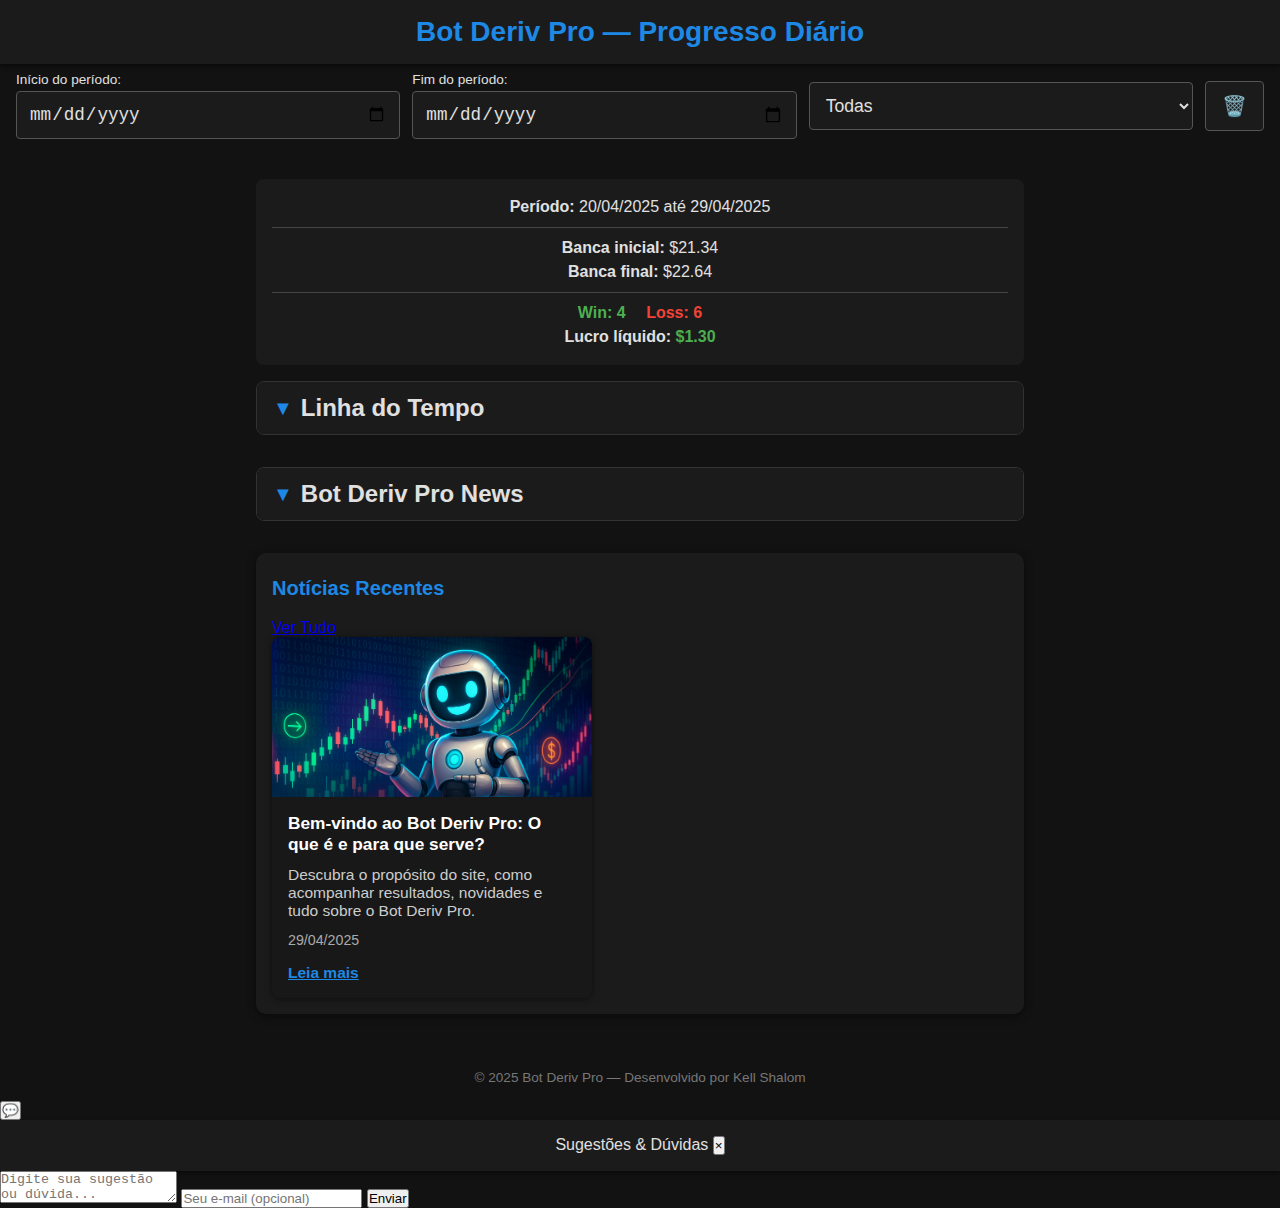
<file: index.html>
<!DOCTYPE html>
<html lang="pt-BR">
<head>
  <meta charset="utf-8"/>
  <meta name="viewport" content="width=device-width,initial-scale=1"/>
  <title>Bot Deriv Pro &mdash; Progresso Diário</title>
  <link rel="stylesheet" href="styles/styles.css"/>
</head>
<body>
  <header>
    <h1>Bot Deriv Pro &mdash; Progresso Diário</h1>
  </header>

  <!-- Botão de janela de transferências (VENDAS) -->
  <a  
    id="buy-bot"
    href="https://uparchive.github.io/oxpp-page/"
    target="_blank"
    rel="noopener noreferrer"
  >
    Adquirir Bot Deriv Pro Versão Relator V17-04-25
  </a>

  <nav class="search-bar">
    <div class="date-group">
      <label for="start-date">Início do período:</label>
      <input
        type="date"
        id="start-date"
        aria-label="Data inicial"
        min="2025-04-20"
      />
    </div>
    <div class="date-group">
      <label for="end-date">Fim do período:</label>
      <input
        type="date"
        id="end-date"
        aria-label="Data final"
        min="2025-04-20"
      />
    </div>
    <select id="account-filter" aria-label="Filtrar por tipo de conteúdo">
      <option value="">Todas</option>
      <option value="real">Linha do Tempo</option>
      <option value="news">News</option>
    </select>
    <button id="clear-search" aria-label="Limpar filtros">🗑️</button>
  </nav>

  <main class="container">
    <p id="no-results" class="no-results" hidden>Nenhum vídeo encontrado.</p>
    <div id="summary" class="summary" hidden></div>

    <!-- Seção Linha do Tempo -->
    <section class="video-section" data-type="real">
      <header class="video-section-header">
        <button class="toggle-btn" aria-expanded="false">▼</button>
        <h2>Linha do Tempo</h2>
      </header>
      <ul class="video-list">
        <li class="video-item" data-date="2025-04-29">
          <header class="video-item-header">
            <button class="item-toggle-btn" aria-expanded="false">▼</button>
            <h3>(29/04/2025) - Prejuízo</h3>
          </header>
          <div class="video-item-content">
            <iframe
              src="https://www.youtube.com/embed/Qe6HOpT6BZc?si=ki7s9Y6YPbWuiEBe"
              allowfullscreen
            ></iframe>
            <p class="video-description">
              Começamos operando com a banca inicial de $24.64 e finalizamos com $22.64 com prejuízo de $2.00
            </p>
          </div>
        </li>
        <li class="video-item" data-date="2025-04-28">
          <header class="video-item-header">
            <button class="item-toggle-btn" aria-expanded="false">▼</button>
            <h3>(28/04/2025) - Prejuízo</h3>
          </header>
          <div class="video-item-content">
            <iframe
              src="https://www.youtube.com/embed/kpku2vTaPQo?si=NUxCwBdi8bX8bkut"
              allowfullscreen
            ></iframe>
            <p class="video-description">
              Começamos operando com a banca inicial de $26.64 e finalizamos com $24.64 com prejuízo de $2.00
            </p>
          </div>
        </li>
        <li class="video-item" data-date="2025-04-27">
          <header class="video-item-header">
            <button class="item-toggle-btn" aria-expanded="false">▼</button>
            <h3>(27/04/2025) - Pequeno Prejuízo</h3>
          </header>
          <div class="video-item-content">
            <iframe
              src="https://www.youtube.com/embed/ihqZmLO8PyE?si=8n90X3P-iRBy1ucx"
              allowfullscreen
            ></iframe>
            <p class="video-description">
              Começamos operando com a banca inicial de $26.69 e finalizamos com $26.64 com prejuízo de $0.05
            </p>
          </div>
        </li>
        <li class="video-item" data-date="2025-04-26">
          <header class="video-item-header">
            <button class="item-toggle-btn" aria-expanded="false">▼</button>
            <h3>(26/04/2025) - Pequeno Prejuízo</h3>
          </header>
          <div class="video-item-content">
            <iframe
              src="https://www.youtube.com/embed/M7yPQZ7d70A?si=xC-llPsZrqtbWN2r"
              allowfullscreen
            ></iframe>
            <p class="video-description">
              Começamos operando com a banca inicial de $26.74 e finalizamos com $26.69 com prejuízo de $0.05
            </p>
          </div>
        </li>
        <li class="video-item" data-date="2025-04-25">
          <header class="video-item-header">
            <button class="item-toggle-btn" aria-expanded="false">▼</button>
            <h3>(25/04/2025) - Pequeno Prejuízo</h3>
          </header>
          <div class="video-item-content">
            <iframe
              src="https://www.youtube.com/embed/kukTZb0oRVA?si=fisG9pjBnWCySs9N"
              allowfullscreen
            ></iframe>
            <p class="video-description">
              Começamos operando com a banca inicial de $26.79 e finalizamos com $26.74 com prejuízo de $0.05
            </p>
          </div>
        </li>
        <li class="video-item" data-date="2025-04-24">
          <header class="video-item-header">
            <button class="item-toggle-btn" aria-expanded="false">▼</button>
            <h3>(24/04/2025) - Operação Lucrativa</h3>
          </header>
          <div class="video-item-content">
            <iframe
              src="https://www.youtube.com/embed/l3d5RBSQWYc?si=6dUYVnhc2FN-gGkv"
              allowfullscreen
            ></iframe>
            <p class="video-description">
              Começamos operando com a banca inicial de $24.89 e finalizamos com $26.79 com lucro líquido de $1.90
            </p>
          </div>
        </li>
        <li class="video-item" data-date="2025-04-23">
          <header class="video-item-header">
            <button class="item-toggle-btn" aria-expanded="false">▼</button>
            <h3>(23/04/2025) - Operação Lucrativa</h3>
          </header>
          <div class="video-item-content">
            <iframe
              src="https://www.youtube.com/embed/QkGwKUvwpZ8?si=GwL5janFSjNHTHsy"
              allowfullscreen
            ></iframe>
            <p class="video-description">
              Começamos operando com a banca inicial de $22.99 e finalizamos com $24.89 com lucro líquido de $1.90
            </p>
          </div>
        </li>
        <li class="video-item" data-date="2025-04-22">
          <header class="video-item-header">
            <button class="item-toggle-btn" aria-expanded="false">▼</button>
            <h3>(22/04/2025) - Prejuízo</h3>
          </header>
          <div class="video-item-content">
            <iframe
              src="https://www.youtube.com/embed/NvAQrQle-1I?si=A8uUXQ1rMaP-Z_Lm"
              allowfullscreen
            ></iframe>
            <p class="video-description">
              Começamos operando com a banca inicial de $25.14 e finalizamos com $22.99 com prejuízo de $2.15
            </p>
          </div>
        </li>
        <li class="video-item" data-date="2025-04-21">
          <header class="video-item-header">
            <button class="item-toggle-btn" aria-expanded="false">▼</button>
            <h3>(21/04/2025) - Operação Lucrativa</h3>
          </header>
          <div class="video-item-content">
            <iframe
              src="https://www.youtube.com/embed/JLoeaUG8OrA?si=bmCTSCSbQCwCmZ7E"
              allowfullscreen
            ></iframe>
            <p class="video-description">
              Começamos operando com a banca inicial de $23.24 e finalizamos com $25.14 com lucro líquido de $1.90
            </p>
          </div>
        </li>
        <li class="video-item" data-date="2025-04-20">
          <header class="video-item-header">
            <button class="item-toggle-btn" aria-expanded="false">▼</button>
            <h3>(20/04/2025) - Operação Lucrativa</h3>
          </header>
          <div class="video-item-content">
            <iframe
              src="https://www.youtube.com/embed/evi7DsthgW8?si=FqSdWwMTnb2a-yJ4"
              allowfullscreen
            ></iframe>
            <p class="video-description">
              Começamos operando com a banca inicial de $21.34 e finalizamos com $23.24 com lucro líquido de $1.90
            </p>
          </div>
        </li>
      </ul>
    </section>

    <!-- Seção de Notícias (News) -->
    <section class="video-section" data-type="news">
      <header class="video-section-header">
        <button class="toggle-btn" aria-expanded="false">▼</button>
        <h2>Bot Deriv Pro News</h2>
      </header>
      <ul class="video-list">
        <!-- Exemplo de vídeo de notícia -->
        <li class="video-item" data-date="2025-04-29">
          <header class="video-item-header">
            <button class="item-toggle-btn" aria-expanded="false">▼</button>
            <h3>(29/04/2025) - Lançamento da área de notícias</h3>
          </header>
          <div class="video-item-content">
            <iframe
              src="https://www.youtube.com/embed/SEU_VIDEO_AQUI"
              allowfullscreen
            ></iframe>
            <p class="video-description">
              Agora você acompanha todas as novidades, atualizações e notícias do Boot Deriv Pro nesta seção!
            </p>
          </div>
        </li>
      </ul>
    </section>

    <!-- Cards de Notícias Recentes -->
    <section class="news-cards-section">
      <div class="news-cards-header">
        <h2>Notícias Recentes</h2>
        <a href="posts.html" class="btn-ver-tudo">Ver Tudo</a>
      </div>
      <div class="news-cards-list" id="news-cards-list">
        <!-- Os cards serão gerados automaticamente por script.js -->
      </div>
    </section>
  </main>

  <button id="back-to-top" aria-label="Voltar ao topo">↑</button>

  <footer>
    &copy; 2025 Bot Deriv Pro &mdash; Desenvolvido por Kell Shalom
  </footer>

  <!-- Chat de Sugestões (balão flutuante) -->
  <div id="suggestion-chat-bubble">
    <button id="open-chat-btn" aria-label="Abrir chat de sugestões">💬</button>
    <div id="suggestion-chat-modal" class="chat-modal">
      <header class="chat-header">
        <span>Sugestões & Dúvidas</span>
        <button id="close-chat-btn" aria-label="Fechar chat">×</button>
      </header>

      <!-- Modal de status do chat -->
      <div id="chat-status-modal" class="chat-status-modal">
        <div class="chat-status-modal-content" id="chat-status-modal-content"></div>
      </div>

      <form id="suggestion-chat-form" action="https://formspree.io/f/xgvkoney" method="POST">
        <textarea name="message" id="chat-message" placeholder="Digite sua sugestão ou dúvida..." required></textarea>
        <input type="email" name="email" id="chat-email" placeholder="Seu e-mail (opcional)" />
        <button type="submit">Enviar</button>
        <div id="chat-status"></div>
      </form>
    </div>
  </div>

  <script src="https://cdn.emailjs.com/dist/email.min.js"></script>
  <script>
    document.addEventListener('DOMContentLoaded', function() {
      emailjs.init('PHQMkhPHUn4nfrTr4');
    });
  </script>
  <script src="scripts/script.js"></script>
</body>
</html>
</file>
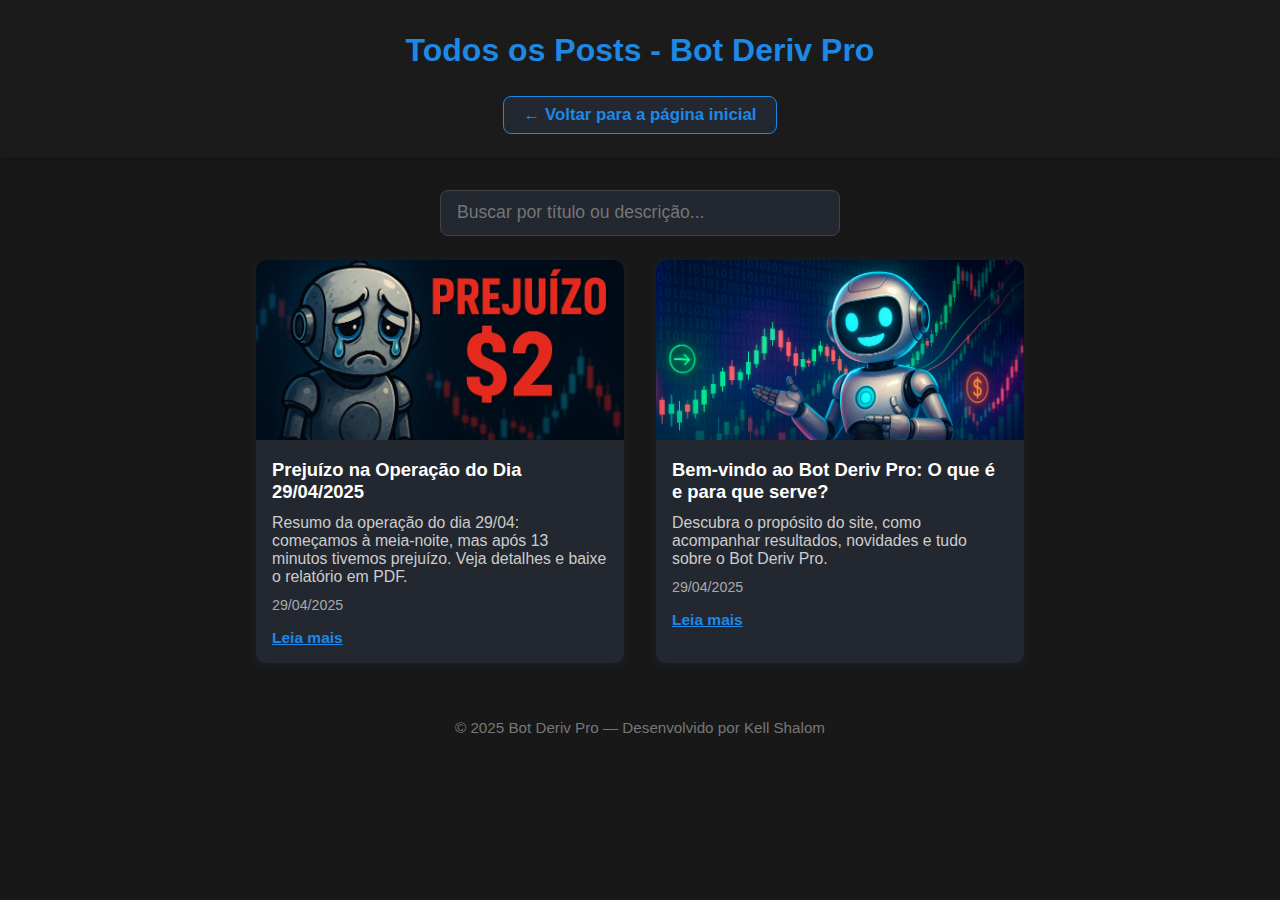
<file: posts.html>
<!DOCTYPE html>
<html lang="pt-BR">
<head>
  <meta charset="utf-8"/>
  <meta name="viewport" content="width=device-width,initial-scale=1"/>
  <title>Todos os Posts - Bot Deriv Pro</title>
  <link rel="stylesheet" href="styles/styles.css"/>
  <link rel="stylesheet" href="styles/posts-page.css"/>
</head>
<body>
  <header>
    <h1>Todos os Posts - Bot Deriv Pro</h1>
    <a href="index.html" class="btn-voltar">&larr; Voltar para a página inicial</a>
  </header>
  <main class="container">
    <div class="posts-search-bar">
      <input type="text" id="posts-search-input" placeholder="Buscar por título ou descrição..."/>
    </div>
    <div class="all-posts-list" id="all-posts-list"></div>
    <p id="no-posts-found" class="no-results" hidden>Nenhuma publicação encontrada.</p>
  </main>
  <footer>
    &copy; 2025 Bot Deriv Pro &mdash; Desenvolvido por Kell Shalom
  </footer>
  <script src="scripts/posts-list.js"></script>
</body>
</html>
</file>
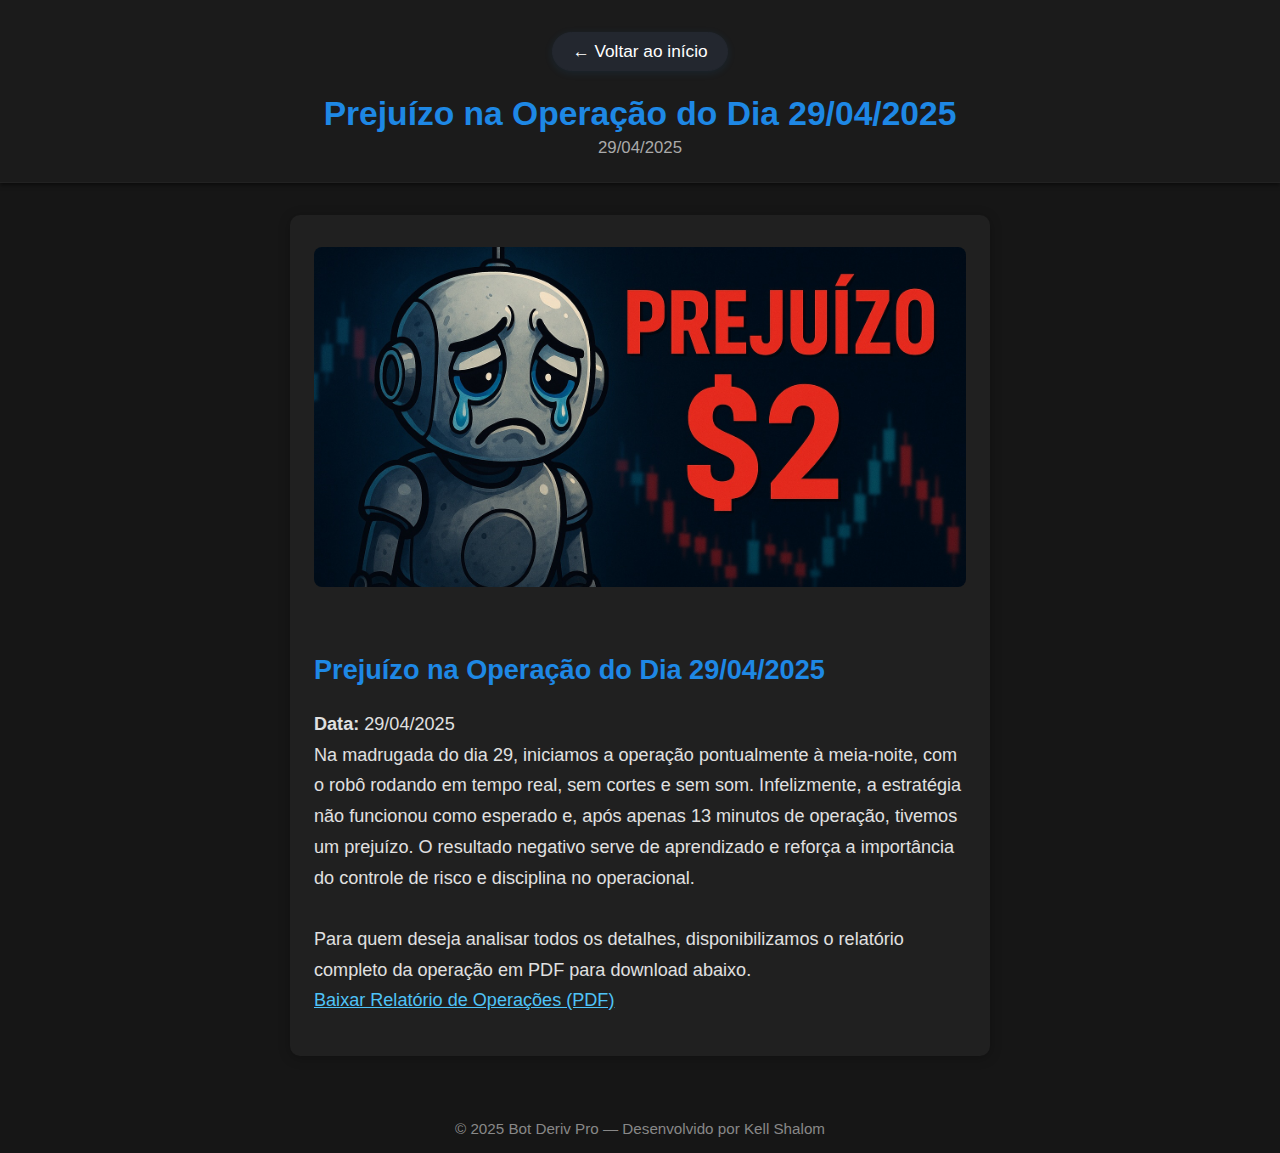
<file: posts/post-prejuizo-29-04-25.html>
<!DOCTYPE html>
<html lang="pt-BR">
<head>
  <meta charset="utf-8"/>
  <meta name="viewport" content="width=device-width,initial-scale=1"/>
  <title>Prejuízo na Operação do Dia 29/04/2025</title>
  <link rel="stylesheet" href="../styles/styles.css"/>
  <link rel="stylesheet" href="../styles/post.css"/>
</head>
<body class="post-body">
  <header class="post-header">
    <a href="../index.html" class="back-link">← Voltar ao início</a>
    <h1>Prejuízo na Operação do Dia 29/04/2025</h1>
    <p class="post-date">29/04/2025</p>
  </header>
  <main class="post-main">
    <img class="post-image" src="../img/prejuizo-dia-29-capa.jpg" alt="Capa Prejuízo Dia 29"/>
    <article class="post-content">
      <h2>Prejuízo na Operação do Dia 29/04/2025</h2>
      <p><strong>Data:</strong> 29/04/2025</p>
      <p>
        Na madrugada do dia 29, iniciamos a operação pontualmente à meia-noite, com o robô rodando em tempo real, sem cortes e sem som. Infelizmente, a estratégia não funcionou como esperado e, após apenas 13 minutos de operação, tivemos um prejuízo. O resultado negativo serve de aprendizado e reforça a importância do controle de risco e disciplina no operacional.<br><br>
        Para quem deseja analisar todos os detalhes, disponibilizamos o relatório completo da operação em PDF para download abaixo.
      </p>
      <a href="../docs/29 - 04 - 25 Relatório de Operações.pdf" download class="btn-download">Baixar Relatório de Operações (PDF)</a>
    </article>
  </main>
  <footer class="post-footer">
    &copy; 2025 Bot Deriv Pro — Desenvolvido por Kell Shalom
  </footer>
</body>
</html>
</file>
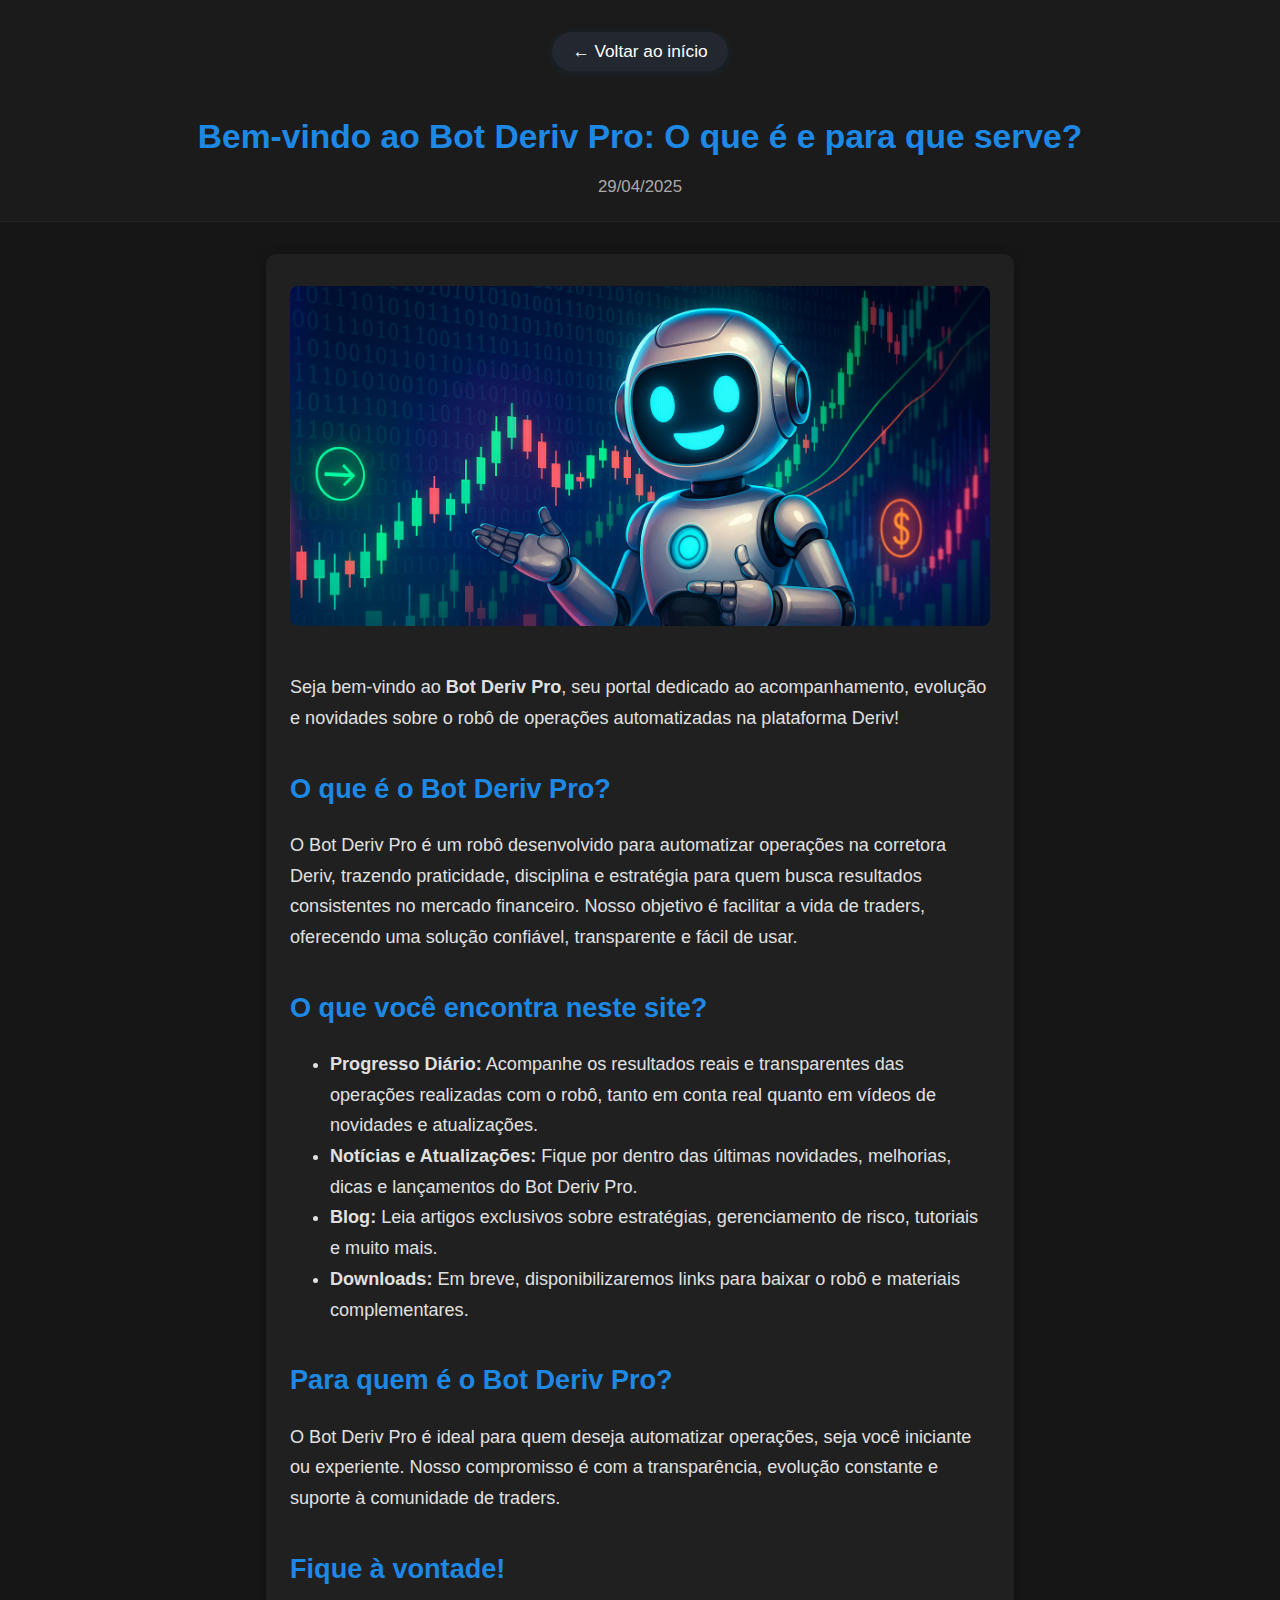
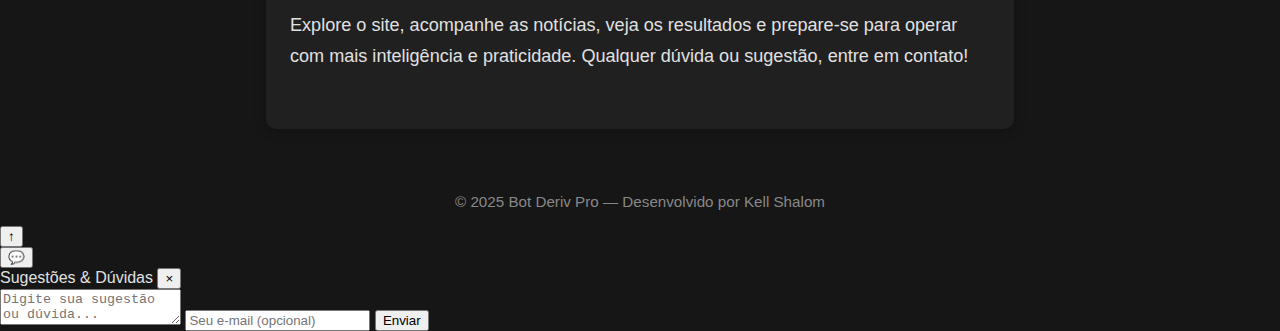
<file: posts/post1.html>
<!DOCTYPE html>
<html lang="pt-BR">
<head>
  <meta charset="utf-8"/>
  <meta name="viewport" content="width=device-width,initial-scale=1"/>
  <title>Bem-vindo ao Bot Deriv Pro — O que é e para que serve?</title>
  <link rel="stylesheet" href="../styles/post.css"/>
</head>
<body class="post-body">
  <header class="post-header">
    <a href="../index.html" class="back-link">← Voltar ao início</a>
    <h1>Bem-vindo ao Bot Deriv Pro: O que é e para que serve?</h1>
    <p class="post-date">29/04/2025</p>
  </header>
  <main class="post-main">
    <img class="post-image" src="../img/botposter.png" alt="Bot Deriv Pro Blog"/>
    <article class="post-content">
      <p>Seja bem-vindo ao <strong>Bot Deriv Pro</strong>, seu portal dedicado ao acompanhamento, evolução e novidades sobre o robô de operações automatizadas na plataforma Deriv!</p>
      <h2>O que é o Bot Deriv Pro?</h2>
      <p>O Bot Deriv Pro é um robô desenvolvido para automatizar operações na corretora Deriv, trazendo praticidade, disciplina e estratégia para quem busca resultados consistentes no mercado financeiro. Nosso objetivo é facilitar a vida de traders, oferecendo uma solução confiável, transparente e fácil de usar.</p>
      <h2>O que você encontra neste site?</h2>
      <ul>
        <li><strong>Progresso Diário:</strong> Acompanhe os resultados reais e transparentes das operações realizadas com o robô, tanto em conta real quanto em vídeos de novidades e atualizações.</li>
        <li><strong>Notícias e Atualizações:</strong> Fique por dentro das últimas novidades, melhorias, dicas e lançamentos do Bot Deriv Pro.</li>
        <li><strong>Blog:</strong> Leia artigos exclusivos sobre estratégias, gerenciamento de risco, tutoriais e muito mais.</li>
        <li><strong>Downloads:</strong> Em breve, disponibilizaremos links para baixar o robô e materiais complementares.</li>
      </ul>
      <h2>Para quem é o Bot Deriv Pro?</h2>
      <p>O Bot Deriv Pro é ideal para quem deseja automatizar operações, seja você iniciante ou experiente. Nosso compromisso é com a transparência, evolução constante e suporte à comunidade de traders.</p>
      <h2>Fique à vontade!</h2>
      <p>Explore o site, acompanhe as notícias, veja os resultados e prepare-se para operar com mais inteligência e praticidade. Qualquer dúvida ou sugestão, entre em contato!</p>
    </article>
  </main>
  <footer class="post-footer">
    &copy; 2025 Bot Deriv Pro — Desenvolvido por Kell Shalom
  </footer>
  <button id="back-to-top" aria-label="Voltar ao topo">↑</button>
  <!-- Chat de Sugestões (balão flutuante) -->
  <div id="suggestion-chat-bubble">
    <button id="open-chat-btn" aria-label="Abrir chat de sugestões">💬</button>
    <div id="suggestion-chat-modal" class="chat-modal">
      <header class="chat-header">
        <span>Sugestões & Dúvidas</span>
        <button id="close-chat-btn" aria-label="Fechar chat">×</button>
      </header>
      <form id="suggestion-chat-form" action="https://formspree.io/f/xgvkoney" method="POST">
        <textarea name="message" id="chat-message" placeholder="Digite sua sugestão ou dúvida..." required></textarea>
        <input type="email" name="email" id="chat-email" placeholder="Seu e-mail (opcional)" />
        <button type="submit">Enviar</button>
        <div id="chat-status"></div>
      </form>
    </div>
  </div>
  <script src="https://cdn.emailjs.com/dist/email.min.js"></script>
  <script>
    document.addEventListener('DOMContentLoaded', function() {
      emailjs.init('PHQMkhPHUn4nfrTr4');
    });
  </script>
  <script src="../scripts/script.js"></script>
</body>
</html>
</file>
<file: styles/posts-page.css>
/* Estilos exclusivos para a página de Ver Todos os Posts (posts.html) */
body {
  background: #181818;
  color: #e0e0e0;
  font-family: 'Segoe UI', sans-serif;
}
header {
  background: #1B1B1B;
  padding: 2rem 1rem 1rem 1rem;
  text-align: center;
  box-shadow: 0 2px 8px rgba(0,0,0,0.18);
}
header h1 {
  color: #1E88E5;
  font-size: 2rem;
  margin-bottom: 0.5rem;
}
.btn-voltar {
  display: inline-block;
  margin: 1.2rem 0 0.5rem 0;
  background: #23272f;
  color: #1E88E5;
  border: 1px solid #1E88E5;
  border-radius: 8px;
  padding: 0.5rem 1.2rem;
  font-size: 1.05rem;
  font-weight: bold;
  text-decoration: none;
  transition: background 0.2s, color 0.2s;
}
.btn-voltar:hover {
  background: #1E88E5;
  color: #fff;
}
.posts-search-bar {
  display: flex;
  justify-content: center;
  margin: 2rem 0 1.5rem 0;
}
.posts-search-bar input {
  width: 100%;
  max-width: 400px;
  padding: 0.7rem 1rem;
  border-radius: 8px;
  border: 1px solid #444;
  font-size: 1.1rem;
  background: #23272f;
  color: #fff;
}
.all-posts-list {
  display: grid;
  grid-template-columns: repeat(auto-fit, minmax(320px, 1fr));
  gap: 2rem;
  margin-bottom: 2rem;
}
.news-card {
  background: #23272f;
  border-radius: 10px;
  box-shadow: 0 2px 8px rgba(30,136,229,0.10);
  overflow: hidden;
  display: flex;
  flex-direction: column;
  transition: transform 0.15s;
  max-width: 100%;
}
.news-card:hover {
  transform: translateY(-4px) scale(1.03);
  box-shadow: 0 4px 16px rgba(30,136,229,0.18);
}
.news-card-img {
  width: 100%;
  height: 180px;
  object-fit: cover;
  background: #222;
}
.news-card-content {
  padding: 1.2rem 1rem 1rem 1rem;
  display: flex;
  flex-direction: column;
  gap: 0.5rem;
}
.news-card-title {
  color: #fff;
  font-size: 1.15rem;
  margin-bottom: 0.2rem;
}
.news-card-desc {
  color: #ccc;
  font-size: 0.99rem;
  margin-bottom: 0.2rem;
}
.news-card-date {
  color: #aaa;
  font-size: 0.89rem;
  margin-bottom: 0.3rem;
}
.news-card-link {
  color: #1E88E5;
  font-weight: bold;
  text-decoration: underline;
  font-size: 0.97rem;
  align-self: flex-start;
  margin-top: 0.2rem;
}
@media (max-width: 700px) {
  .all-posts-list {
    grid-template-columns: 1fr;
    gap: 1.2rem;
  }
  .news-card-img {
    height: 140px;
  }
}
footer {
  text-align: center;
  padding: 1.5rem 1rem 1rem 1rem;
  color: #777;
  font-size: 0.95rem;
}
.no-results {
  text-align: center;
  color: #c00;
  margin-bottom: 2rem;
  font-size: 1.1rem;
}
</file>
<file: styles/post.css>
body.post-body {
  background: #161616;
  color: #e0e0e0;
  font-family: 'Segoe UI', Arial, sans-serif;
  margin: 0;
  min-height: 100vh;
}
.back-link {
  display: inline-flex;
  align-items: center;
  gap: 0.5rem;
  color: #fff;
  background: #23272f;
  border-radius: 24px;
  padding: 0.5rem 1.2rem;
  font-size: 1.08rem;
  font-weight: 500;
  box-shadow: 0 2px 8px rgba(30,136,229,0.10);
  border: 1px solid #23272f;
  margin: 0 auto 1.5rem auto;
  transition: background 0.2s, color 0.2s, box-shadow 0.2s;
  text-decoration: none;
  width: fit-content;
}
.back-link:hover {
  background: #1E88E5;
  color: #fff;
  box-shadow: 0 4px 16px rgba(30,136,229,0.18);
  text-decoration: none;
}
.post-header {
  display: flex;
  flex-direction: column;
  align-items: center;
  background: #1B1B1B;
  padding: 2rem 1rem 1rem 1rem;
  border-bottom: 1px solid #222;
}
.post-header h1 {
  color: #1E88E5;
  font-size: 2.1rem;
  margin-bottom: 0.3rem;
  text-align: center;
}
.post-date {
  color: #aaa;
  font-size: 1.05rem;
  margin-bottom: 0.5rem;
}
.post-main {
  max-width: 700px;
  margin: 2rem auto 2rem auto;
  background: #202020;
  border-radius: 10px;
  box-shadow: 0 2px 12px rgba(0,0,0,0.25);
  padding: 2rem 1.5rem 2.5rem 1.5rem;
}
.post-image {
  width: 100%;
  max-height: 340px;
  object-fit: cover;
  border-radius: 8px;
  margin-bottom: 1.5rem;
  background: #222;
}
.post-content {
  font-size: 1.13rem;
  line-height: 1.7;
  color: #e0e0e0;
}
.post-content h2, .post-content h3 {
  color: #1E88E5;
  margin-top: 2rem;
  margin-bottom: 1rem;
}
.post-content a {
  color: #4FC3F7;
  text-decoration: underline;
  word-break: break-all;
}
.post-footer {
  text-align: center;
  color: #888;
  font-size: 0.95rem;
  padding: 2rem 1rem 1rem 1rem;
  margin-top: 2rem;
}
@media (max-width: 600px) {
  .back-link {
    font-size: 0.98rem;
    padding: 0.45rem 0.8rem;
  }
  .post-header h1 {
    font-size: 1.25rem;
  }
}
@media (max-width: 800px) {
  .post-main {
    padding: 1.2rem 0.5rem 2rem 0.5rem;
  }
}
</file>
<file: styles/styles.css>
:root {
  --bg: #121212;
  --fg: #e0e0e0;
  --primary: #1E88E5;
  --card: #1B1B1B;
  --shadow: rgba(0,0,0,0.5);
}

/* Reset */
* {
  box-sizing: border-box;
  margin: 0;
  padding: 0;
}

/* Header */
header {
  width: 100%;
  background: var(--card);
  padding: 1rem;
  text-align: center;
  box-shadow: 0 2px 4px var(--shadow);
}
header h1 {
  color: var(--primary);
  font-size: 1.75rem;
}

/* Nav (search-bar) */
.search-bar {
  display: flex;
  flex-wrap: wrap;
  gap: 0.75rem;
  padding: 0.5rem 1rem;
  background: transparent;        /* fica transparente, sem “camada grossa” */
  justify-content: space-between;
  align-items: center;
  /* removido position: sticky/top/z-index para não poluir topo */
}
.search-bar label {
  font-size: 0.85rem;
  margin-bottom: 0.25rem;
  color: var(--fg);
}
.date-group,
.search-bar select {
  flex: 1 1 150px;
  display: flex;
  flex-direction: column;
}
.search-bar input,
.search-bar select {
  padding: 0.75rem;
  border: 1px solid #555;
  border-radius: 4px;
  background: var(--card);
  color: var(--fg);
  font-size: 1.1rem;
}
.search-bar button {
  flex: 0 0 auto;
  padding: 0.75rem 1rem;
  font-size: 1.25rem;
  cursor: pointer;
  background: var(--card);
  border: 1px solid #555;
  border-radius: 4px;
  color: var(--fg);
}
@media (max-width: 600px) {
  .search-bar {
    flex-direction: column;
  }
  .date-group,
  .search-bar select,
  .search-bar button {
    flex: 1 1 100%;
  }
}

/* Container & mensagens */
body {
  background: var(--bg);
  color: var(--fg);
  font-family: 'Segoe UI', sans-serif;
}
.container {
  max-width: 800px;
  margin: 2rem auto;
  padding: 0 1rem;
}
.no-results {
  text-align: center;
  color: #c00;
  margin-bottom: 2rem;
}

/* Resumo de banca */
.summary {
  background: var(--card);
  padding: 1rem;
  border-radius: 8px;
  margin-bottom: 1rem;
  text-align: center;
  font-size: 1rem;
  line-height: 1.5;
}
.summary hr {
  border: none;
  border-top: 1px solid #444;
  margin: 0.5rem 0;
}
.profit-positive { color: #4CAF50; font-weight: bold; }
.profit-negative { color: #F44336; font-weight: bold; }
.win-badge { color: #4CAF50; font-weight: bold; margin-right: 1rem; }
.loss-badge { color: #F44336; font-weight: bold; }

/* badge “NOVO” */
.video-item.new-badge .video-item-header {
  background: rgba(255,255,0,0.1);
}
.video-item.new-badge .video-item-header h3::after {
  content: ' NOVO';
  background: yellow;
  color: black;
  font-size: 0.75rem;
  margin-left: 0.5rem;
  padding: 0.15rem 0.4rem;
  border-radius: 4px;
  font-weight: bold;
}

/* Seções e vídeos */
.video-section {
  margin-bottom: 2rem;
  border: 1px solid #333;
  border-radius: 8px;
  overflow: hidden;
}
.video-section[style*="display: none"] { display: none; }

.video-section-header {
  display: flex;
  align-items: center;
  padding: 0.75rem 1rem;
  background: var(--card);
  cursor: pointer;
}
.toggle-btn {
  background: transparent;
  border: none;
  color: var(--primary);
  font-size: 1.25rem;
  margin-right: 0.5rem;
  transition: transform 0.3s;
}
.video-section.open .toggle-btn {
  transform: rotate(180deg);
}

.video-list {
  display: none;
  background: var(--card);
  list-style: none;
  margin: 0;
  padding: 0 1rem;
}
.video-section.open .video-list {
  display: block;
}

.video-item {
  border-top: 1px solid #333;
  padding: 1rem 0;
}
.video-item:first-child {
  border-top: none;
}
.video-item[style*="display: none"] { display: none; }

.video-item-header {
  display: flex;
  align-items: center;
  cursor: pointer;
}
.item-toggle-btn {
  background: transparent;
  border: none;
  color: var(--primary);
  font-size: 1rem;
  margin-right: 0.5rem;
  transition: transform 0.3s;
}
.video-item.open .item-toggle-btn {
  transform: rotate(180deg);
}

.video-item-content {
  display: none;
  padding: 0.75rem 0;
  flex-direction: column;
  align-items: center;
}
.video-item.open .video-item-content {
  display: flex;
}
.video-item-content iframe {
  width: 100%;
  max-width: 700px;
  aspect-ratio: 16/9;
  border: none;
  border-radius: 4px;
}
.video-description {
  margin-top: 0.75rem;
  color: #ccc;
  font-size: 0.9rem;
  text-align: center;
  max-width: 700px;
}

/* Botão “Comprar Bot” barra inferior full-width piscante */
#buy-bot {
  position: fixed;
  bottom: 0;
  left: 0;
  width: 100%;
  padding: 1rem 0;
  background-color: #4CAF50; /* verde */
  color: #fff;
  font-size: 1.2rem;
  text-align: center;
  border: none;
  cursor: pointer;
  z-index: 9999;
  animation: blink 1.5s infinite;
}
#buy-bot:hover {
  box-shadow: 0 -2px 8px rgba(0,0,0,0.3);
}
@keyframes blink {
  0%, 50%, 100% { opacity: 1; }
  25%, 75%      { opacity: 0.3; }
}

/* Back to top */
#back-to-top {
  position: fixed;
  bottom: 30px;
  right: 30px;
  display: none;
  background: var(--primary);
  color: #fff;
  border: none;
  padding: 0.75rem;
  border-radius: 50%;
  font-size: 1.25rem;
  cursor: pointer;
}
#back-to-top.show {
  display: block;
}

/* Footer */
footer {
  text-align: center;
  padding: 1rem;
  color: #777;
  font-size: 0.85rem;
}

/* Blog/Notícias Escritas */
.blog-section {
  margin-bottom: 2rem;
  border: 1px solid #333;
  border-radius: 8px;
  background: var(--card);
  padding: 1rem 1.5rem;
}
.blog-section header h2 {
  color: var(--primary);
  margin-bottom: 1rem;
  font-size: 1.3rem;
}
.blog-list {
  display: flex;
  flex-direction: column;
  gap: 1.5rem;
}
.blog-post {
  background: #181818;
  border-radius: 6px;
  padding: 1rem 1.2rem;
  box-shadow: 0 1px 4px var(--shadow);
}
.blog-post h3 {
  color: #fff;
  font-size: 1.1rem;
  margin-bottom: 0.5rem;
}
.blog-post p {
  color: #ccc;
  font-size: 0.98rem;
}
.blog-post a {
  color: var(--primary);
  text-decoration: underline;
  font-size: 0.97rem;
  margin-top: 0.5rem;
  display: inline-block;
}

/* News Cards na index */
.news-cards-section {
  margin-bottom: 2.5rem;
  background: var(--card);
  border-radius: 10px;
  padding: 1.5rem 1rem 1rem 1rem;
  box-shadow: 0 2px 8px var(--shadow);
}
.news-cards-section h2 {
  color: var(--primary);
  margin-bottom: 1.2rem;
  font-size: 1.25rem;
}
.news-cards-list {
  display: flex;
  flex-wrap: wrap;
  gap: 1.5rem;
  justify-content: flex-start;
}
.news-card {
  background: #181818;
  border-radius: 8px;
  box-shadow: 0 1px 6px var(--shadow);
  overflow: hidden;
  width: 100%;
  max-width: 320px;
  display: flex;
  flex-direction: column;
  transition: transform 0.15s;
}
.news-card:hover {
  transform: translateY(-4px) scale(1.03);
  box-shadow: 0 4px 16px var(--shadow);
}
.news-card-img {
  width: 100%;
  height: 160px;
  object-fit: cover;
  background: #222;
}
.news-card-content {
  padding: 1rem;
  display: flex;
  flex-direction: column;
  gap: 0.5rem;
}
.news-card-title {
  color: #fff;
  font-size: 1.08rem;
  margin-bottom: 0.2rem;
}
.news-card-desc {
  color: #ccc;
  font-size: 0.97rem;
  margin-bottom: 0.2rem;
}
.news-card-date {
  color: #aaa;
  font-size: 0.89rem;
  margin-bottom: 0.3rem;
}
.news-card-link {
  color: var(--primary);
  font-weight: bold;
  text-decoration: underline;
  font-size: 0.97rem;
  align-self: flex-start;
  margin-top: 0.2rem;
}

@media (max-width: 700px) {
  .news-cards-list {
    flex-direction: column;
    gap: 1.2rem;
  }
  .news-card {
    max-width: 100%;
  }
}
</file>
